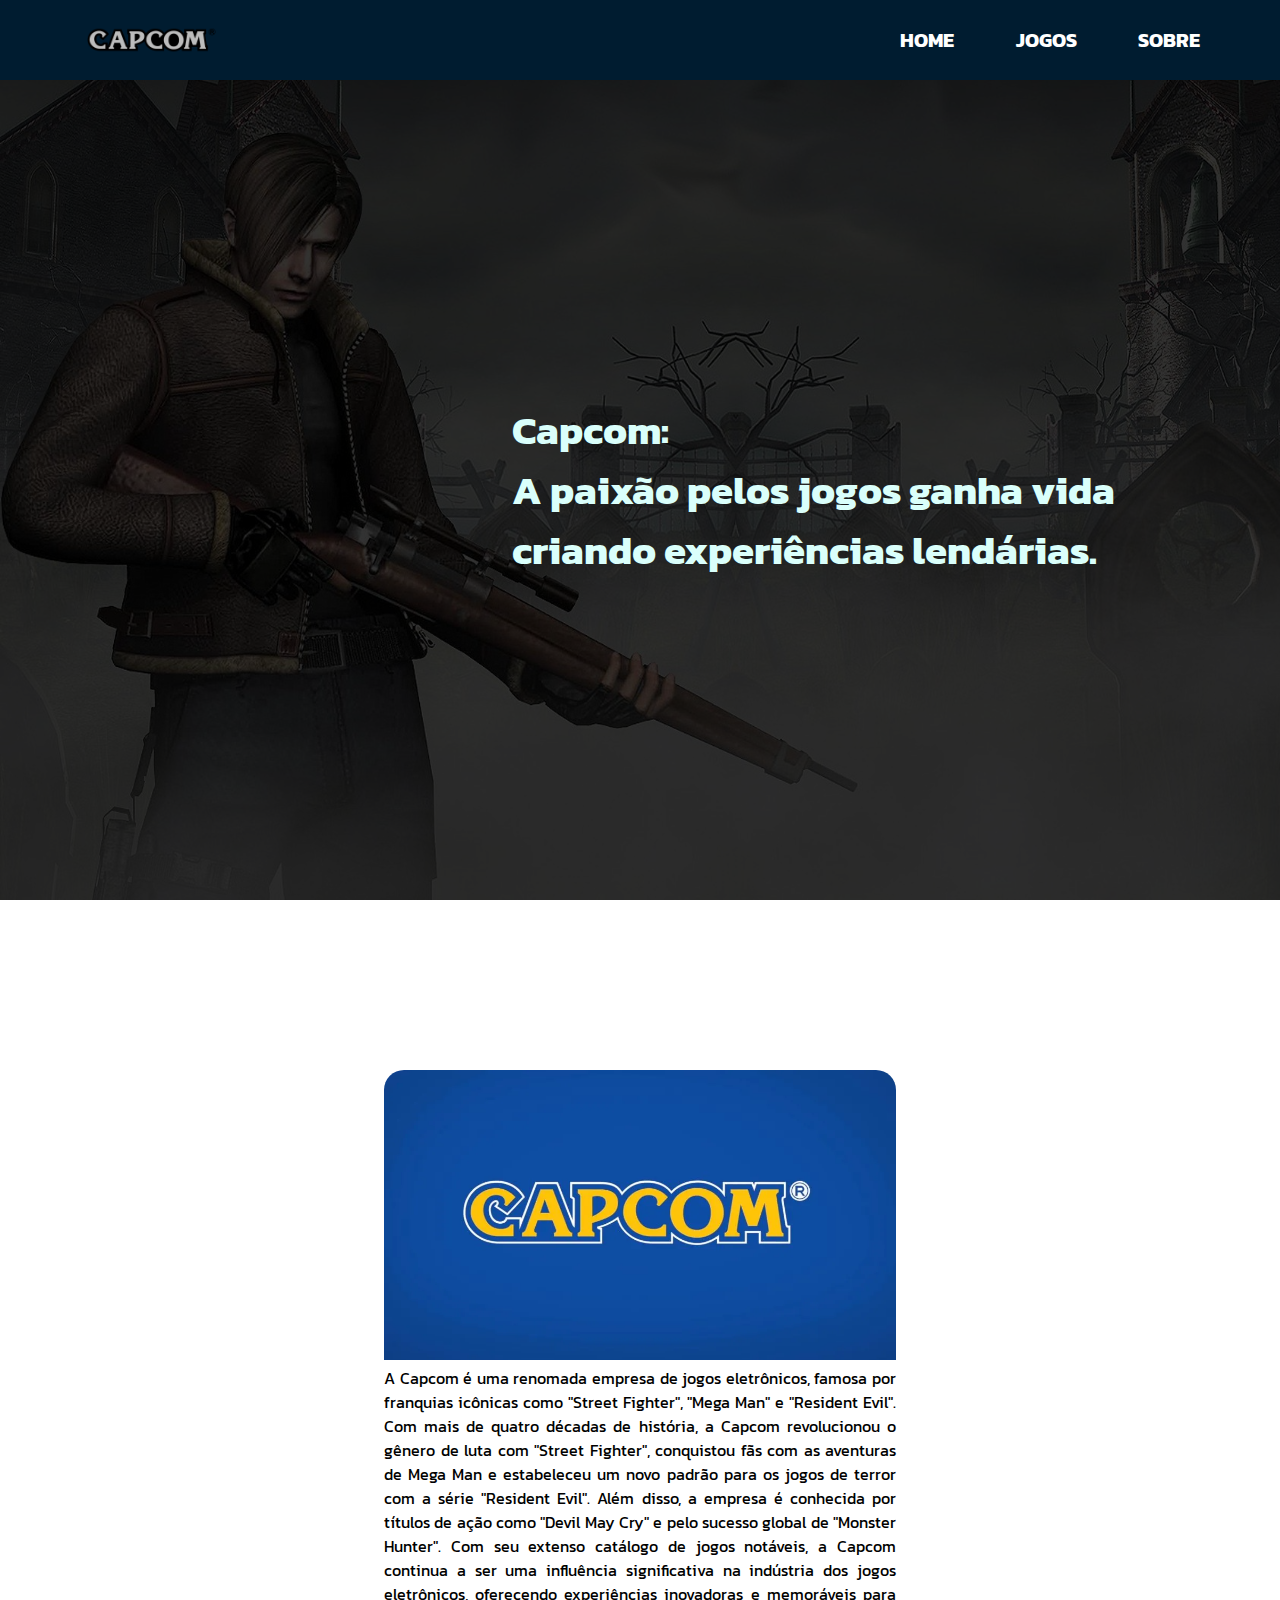
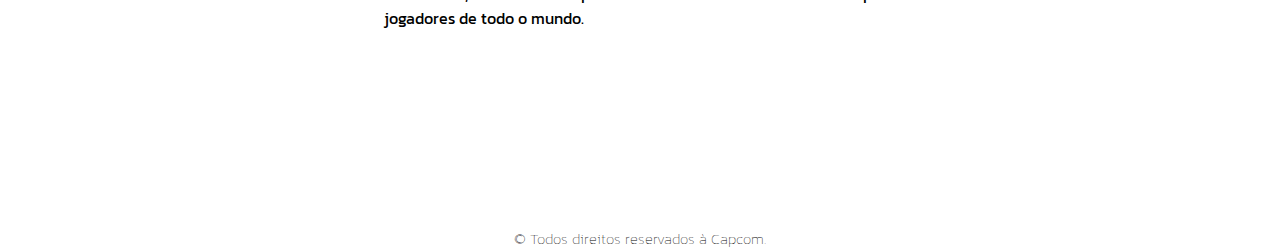
<file: index.html>
<!DOCTYPE html>
<html lang="pt-br">
<head>
    <meta charset="UTF-8">
    <meta name="viewport" content="width=device-width, initial-scale=1.0">
    <link rel="stylesheet" href="/css/style.css">

    <title>Capcom</title>
</head>
<body>
    <header>
        <div>
            <img src="/img/capcom-logo-black-and-white.png" alt="">
        </div>

        <div class="right">
            <h4><a href="index.html">HOME</a></h4>
            <h4><a href="jogos.html">JOGOS</a></h4>
            <h4><a href="#about">SOBRE</a></h4>
        </div>
    </header>

    <main>
        <div class="initial">
            <h1>Capcom:<br>A paixão pelos jogos ganha vida<br> criando experiências lendárias.</h1>
        </div>
    </main>

    <div class="about" id="about">
        <div id="imageAbout">
            <img src="/img/Capcom-Logo.webp" alt="">
        </div>

        <div id="textAbout">
            <p>
                A Capcom é uma renomada empresa de jogos eletrônicos, famosa por franquias icônicas como "Street Fighter", "Mega Man" e "Resident Evil". Com mais de quatro décadas de história, a Capcom revolucionou o gênero de luta com "Street Fighter", conquistou fãs com as aventuras de Mega Man e estabeleceu um novo padrão para os jogos de terror com a série "Resident Evil". Além disso, a empresa é conhecida por títulos de ação como "Devil May Cry" e pelo sucesso global de "Monster Hunter". Com seu extenso catálogo de jogos notáveis, a Capcom continua a ser uma influência significativa na indústria dos jogos eletrônicos, oferecendo experiências inovadoras e memoráveis para jogadores de todo o mundo.
            </p>
        </div>
    </div>

    <footer>
        <p>&copy Todos direitos reservados à Capcom.</p>
    </footer>

    <script>alert("PROJETO EM ANDAMENTO...");</script>
</body>
</html>
</file>
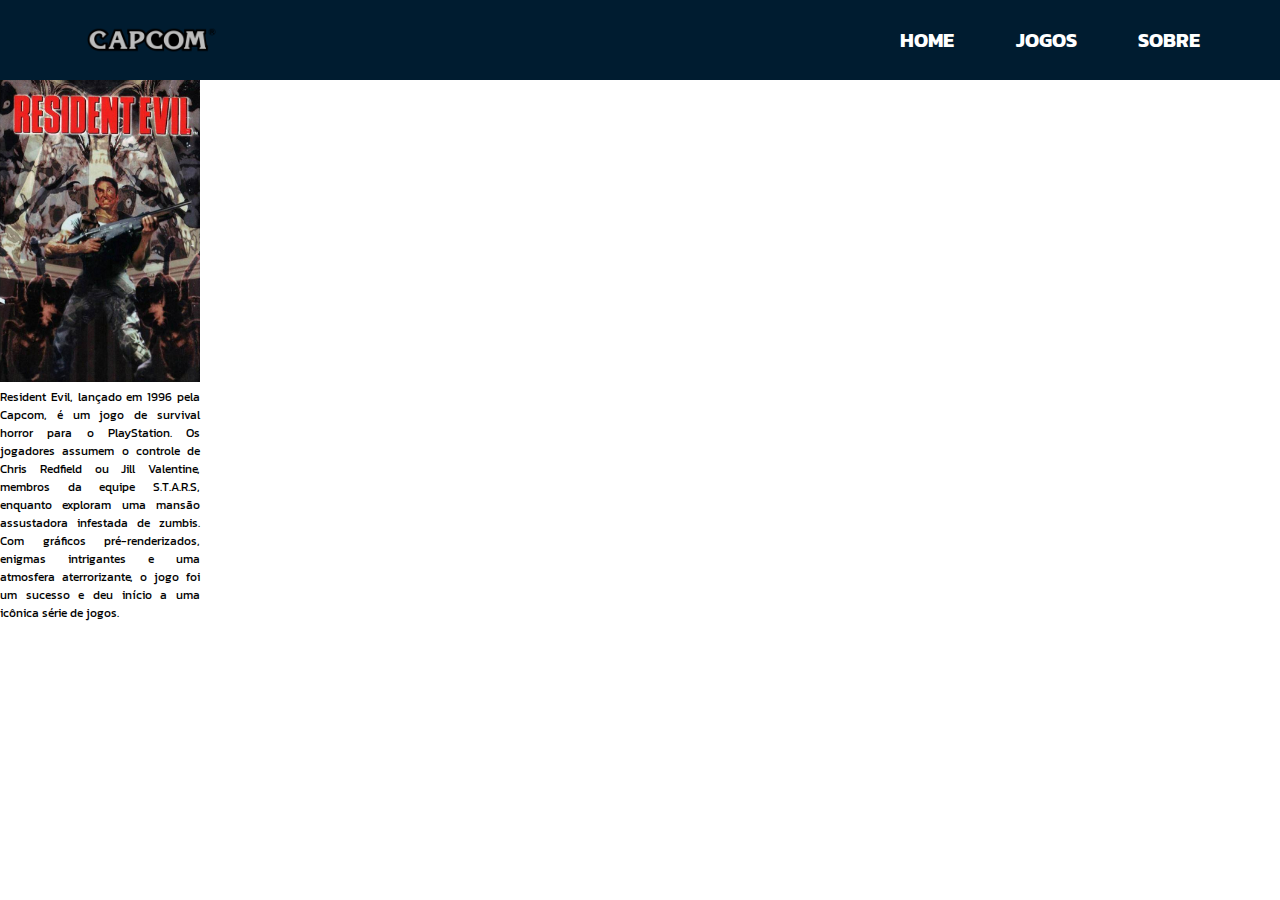
<file: jogos.html>
<!DOCTYPE html>
<html lang="pt-br">
<head>
    <meta charset="UTF-8">
    <meta name="viewport" content="width=device-width, initial-scale=1.0">
    <link rel="stylesheet" href="/css/style.css">
    <title>Jogos | Capcom</title>
</head>
<body>
    <header>
        <div>
            <img src="/img/capcom-logo-black-and-white.png" alt="">
        </div>

        <div class="right">
            <h4><a href="index.html">HOME</a></h4>
            <h4><a href="jogos.html">JOGOS</a></h4>
            <h4><a href="/index.html#about">SOBRE</a></h4>
        </div>
    </header>

    <div class="games">
        <div class="game">
            <div class="imgGame">
                <img src="/img/Resident_Evil_capa.png" alt="">
            </div>

            <div class="txtGame">
                <p>Resident Evil, lançado em 1996 pela Capcom, é um jogo de survival horror para o PlayStation. Os jogadores assumem o controle de Chris Redfield ou Jill Valentine, membros da equipe S.T.A.R.S, enquanto exploram uma mansão assustadora infestada de zumbis. Com gráficos pré-renderizados, enigmas intrigantes e uma atmosfera aterrorizante, o jogo foi um sucesso e deu início a uma icônica série de jogos.</p>
            </div>
        </div>
    </div>
</body>
</html>
</file>
<file: css/style.css>
@import url('https://fonts.googleapis.com/css2?family=Kanit&family=Roboto+Condensed:wght@300;400&display=swap');

*{
    border: 0;
    margin: 0;
    padding: 0;
    font-family: 'Kanit', sans-serif;
}

header{
    height: 80px;
    width: auto;
    display: flex;
    justify-content: space-between;
    align-items: center;
    background-color: #001C30
    ;
}
header div img{
    width: 140px;
}
header div{
    display: flex;
    margin: 0 80px;
}
header .right{
    width: 300px;
    display: flex;
    justify-content: space-between;
}
header a{
    text-decoration: none;
    color: white;
    font-size: 20px;
}
header a:hover{
    color: #DAFFFB;

}
header h4{
    transition: transform 0.1s ease;
}
header h4:hover{
    transform: scale(0.95);
}


main{
    width: auto;
    height: calc(100vh - 80px);
    background: url('/img/1853820.jpg') no-repeat left top / cover;
}
main .initial{
    width: auto;
    height: calc(100vh - 80px);
    background-color: rgba(0, 0, 0, 0.8);
    display: flex;
    justify-content: flex-end;
    align-items: center;
}
.initial h1{
    width: 60vw;
    color: #DAFFFB;
    font-size: 40px;
}



.about{
    height: 100vh;
    display: flex;
    flex-direction: column;
    justify-content: center;
    align-items: center;
}
#imageAbout img{
    width: 40vw;
    border-top-left-radius: 20px;
    border-top-right-radius: 20px;
}
#textAbout{
    width: 40vw;
    text-align: justify;
}



footer{
    height: 50px;
    display: flex;
    justify-content: center;
    align-items: end;
}
footer p{
    font-size: 15px;
    font-weight: lighter;
}




.games{
    width: auto;
}


.imgGame img{
    width: 200px;
    object-fit: cover;
    object-position: top center;
}
.txtGame{
    width: 200px;
}
.txtGame p{
    text-align: justify;
    font-size: 12px;

}
</file>
